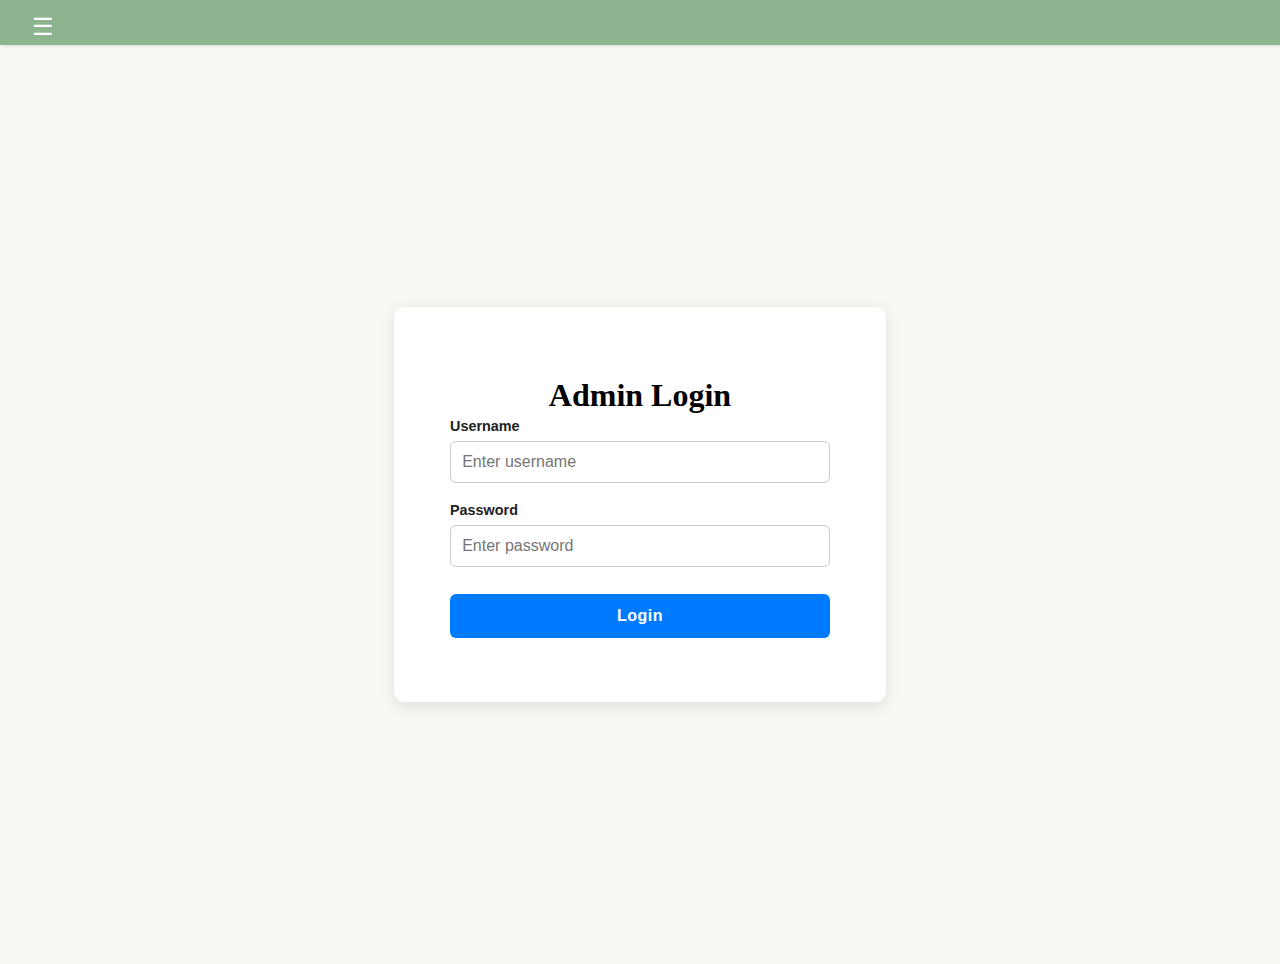
<file: src/frontend/admin.html>
<!DOCTYPE html>
<html lang="en">
<head>
  <meta charset="UTF-8" />
  <meta name="viewport" content="width=device-width, initial-scale=1.0" />
  <title>Admin Login</title>
  <link rel="stylesheet" href="style/main.css" />
</head>
<body class="auth-page">
  <header class="top-bar">
    <button class="menu-btn" id="menuToggle">☰</button>
  </header>

  <main class="auth-container">
    <div class="auth-box">
      <h1>Admin Login</h1>

      <form id="admin-login-form">
        <label for="admin-username">Username</label>
        <input type="text" id="admin-username" placeholder="Enter username" required />

        <label for="admin-password">Password</label>
        <input type="password" id="admin-password" placeholder="Enter password" required />

        <button type="submit" class="signup-btn">Login</button>
      </form>

      <p id="login-message" style="color:red; margin-top: 10px;"></p>
    </div>
  </main>

  <script>
    const form = document.getElementById("admin-login-form");
    const message = document.getElementById("login-message");

    form.addEventListener("submit", (e) => {
      e.preventDefault();

      const username = document.getElementById("admin-username").value.trim();
      const password = document.getElementById("admin-password").value.trim();

      // Temporary login validation (for demonstration)
      if (username === "admin" && password === "password123") {
        localStorage.setItem("adminLoggedIn", "true");
        window.location.href = "admin_event.html"; // redirect
      } else {
        message.textContent = "Invalid username or password.";
      }
    });
  </script>
</body>
</html>
</file>
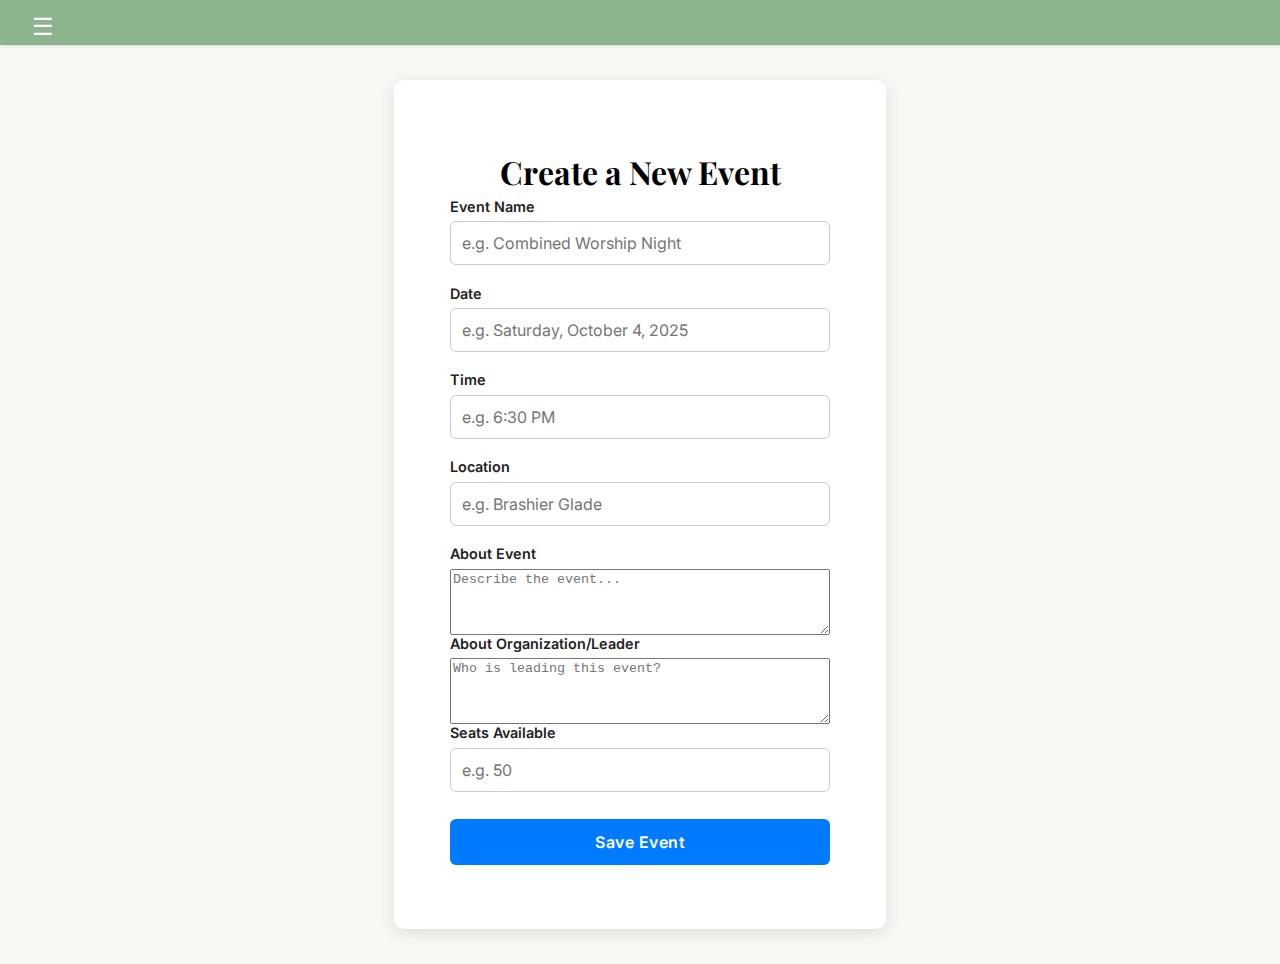
<file: src/frontend/admin_event.html>
<!--
Eventually, user will log in, backend will verify
credentials, the backend will send back a "role"
to the front end, then the Javascript will store that
in local storage (cookie), then admin_event.html will
check stored value to know if they are an admin
-->

<!DOCTYPE html>
<html lang="en">
<head>
  <meta charset="UTF-8" />
  <meta name="viewport" content="width=device-width, initial-scale=1.0" />
  <title>Create New Event</title>
  <link href="https://fonts.googleapis.com/css2?family=Playfair+Display:wght@700&family=Inter:wght@400;500&display=swap" rel="stylesheet">
  <link rel="stylesheet" href="style/main.css" />
</head>
<body class="auth-page">
  <header class="top-bar">
    <button class="menu-btn" id="menuToggle">☰</button>
  </header>

  <main class="auth-container">
    <div class="auth-box">
      <h1>Create a New Event</h1>

      <form id="eventForm">
        <label for="eventName">Event Name</label>
        <input type="text" id="eventName" placeholder="e.g. Combined Worship Night" required>

        <label for="eventDate">Date</label>
        <input type="text" id="eventDate" placeholder="e.g. Saturday, October 4, 2025" required>

        <label for="eventTime">Time</label>
        <input type="text" id="eventTime" placeholder="e.g. 6:30 PM" required>

        <label for="eventLocation">Location</label>
        <input type="text" id="eventLocation" placeholder="e.g. Brashier Glade" required>

        <label for="eventAbout">About Event</label>
        <textarea id="eventAbout" rows="4" placeholder="Describe the event..."></textarea>

        <label for="orgAbout">About Organization/Leader</label>
        <textarea id="orgAbout" rows="4" placeholder="Who is leading this event?"></textarea>

        <label for="availableSeats">Seats Available</label>
        <input type="number" id="availableSeats" placeholder="e.g. 50" required min="1">

        <button type="submit" class="signup-btn">Save Event</button>
      </form>

      <p id="saveMessage" style="margin-top:10px;color:green;"></p>
    </div>
  </main>

  <script>
    // Save event to localStorage
    const eventForm = document.getElementById('eventForm');
    const saveMessage = document.getElementById('saveMessage');

    eventForm.addEventListener('submit', (e) => {
      e.preventDefault();

      // Get values from form
      const newEvent = {
        name: document.getElementById('eventName').value,
        date: document.getElementById('eventDate').value,
        time: document.getElementById('eventTime').value,
        location: document.getElementById('eventLocation').value,
        about: document.getElementById('eventAbout').value,
        org: document.getElementById('orgAbout').value,
        seats: parseInt(document.getElementById('availableSeats').value)
      };

      // Get existing events or create a new list
      let events = JSON.parse(localStorage.getItem('events')) || [];

      // Add the new event
      events.push(newEvent);

      // Save back to localStorage
      localStorage.setItem('events', JSON.stringify(events));

      saveMessage.textContent = "✅ Event saved successfully!";
      eventForm.reset();
    });
  </script>
</body>
</html>
</file>
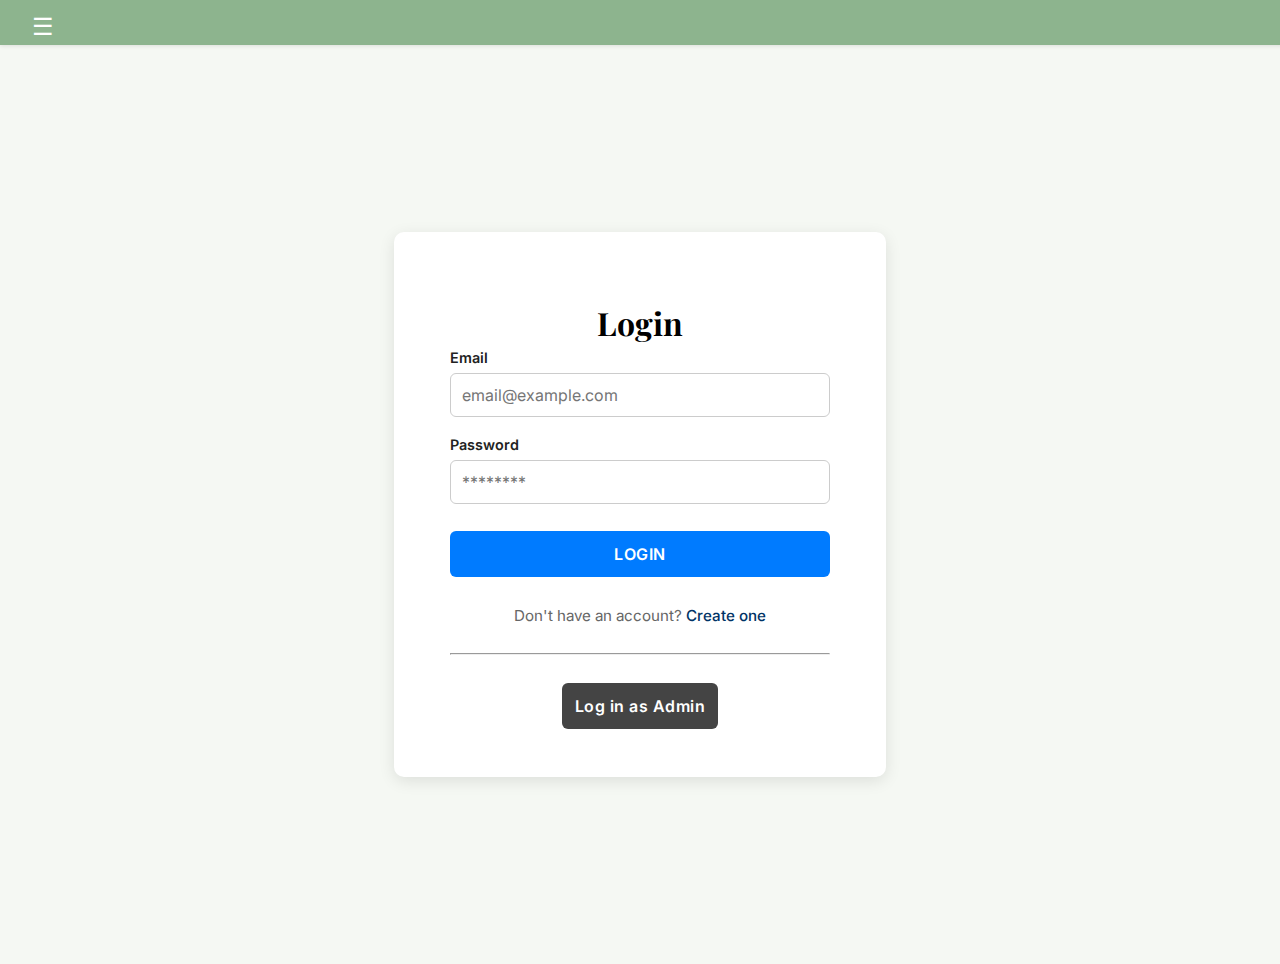
<file: src/frontend/existing_account.html>
<!DOCTYPE html>
<html lang="en">
<head>
  <meta charset="UTF-8" />
  <meta name="viewport" content="width=device-width, initial-scale=1.0" />
  <title>Login to Your Account</title>

  <!-- Google Fonts -->
  <link href="https://fonts.googleapis.com/css2?family=Playfair+Display:wght@700&family=Inter:wght@400;500&display=swap" rel="stylesheet">

  <!-- Link to main CSS -->
  <link rel="stylesheet" href="style/main.css" />
</head>
<body class="auth-page">

  <!-- ===== Top Green Bar ===== -->
  <header class="top-bar">
    <button class="menu-btn" id="menuToggle">☰</button>
  </header>

  <!-- ===== Sidebar Navigation ===== -->
  <nav id="sidebar" class="sidebar">
    <ul>
      <li><a href="index.html">Home</a></li>
      <li><a href="browse.html">Browse Events</a></li>
      <li><a href="bookings.html">My Bookings</a></li>
      <li class="disabled">Manage Events</li>
      <li class="disabled">Reports</li>
      <li><a href="#">Log Out</a></li>
    </ul>
  </nav>

  <!-- ===== Login Form ===== -->
  <main class="auth-container">
    <div class="auth-box">
      <h1>Login</h1>

      <form id="login-form">
        <label for="email">Email</label>
        <input type="email" id="email" placeholder="email@example.com" required />

        <label for="password">Password</label>
        <input type="password" id="password" placeholder="********" required />

        <button type="submit" class="signup-btn">LOGIN</button>
      </form>

      <p id="login-message" class="subtext" style="margin-top: 10px; color: red;"></p>

      <p class="subtext">
        Don't have an account? <a href="login.html">Create one</a>
      </p>

      <hr style="margin: 20px 0;">

      <button id="admin-login" class="signup-btn" style="background-color: #444;">
        Log in as Admin
      </button>
    </div>
  </main>

  <script>
    // Grab the form elements
    const loginForm = document.getElementById("login-form");
    const message = document.getElementById("login-message");
    const adminBtn = document.getElementById("admin-login");

    // Demo user and admin credentials
    const demoUser = { email: "user@example.com", password: "user123" };
    const admin = { email: "admin@example.com", password: "admin123" };

    // Handle normal user login
    loginForm.addEventListener("submit", (e) => {
      e.preventDefault();

      const email = document.getElementById("email").value.trim();
      const password = document.getElementById("password").value.trim();

      if (email === demoUser.email && password === demoUser.password) {
        localStorage.setItem("loggedInUser", email);
        localStorage.setItem("userRole", "user");
        window.location.href = "index.html"; // normal users go to homepage
      } else if (email === admin.email && password === admin.password) {
        localStorage.setItem("loggedInUser", email);
        localStorage.setItem("userRole", "admin");
        window.location.href = "admin_event.html"; // admins go to event manager
      } else {
        message.textContent = "Invalid email or password.";
      }
    });

    // Quick Admin Login button (for testing)
    adminBtn.addEventListener("click", () => {
      localStorage.setItem("loggedInUser", "admin@example.com");
      localStorage.setItem("userRole", "admin");
      window.location.href = "admin_event.html";
    });

    // Menu toggle for sidebar
    const menuToggle = document.getElementById("menuToggle");
    const sidebar = document.getElementById("sidebar");
    menuToggle.addEventListener("click", () => sidebar.classList.toggle("open"));
  </script>
</body>
</html>
</file>
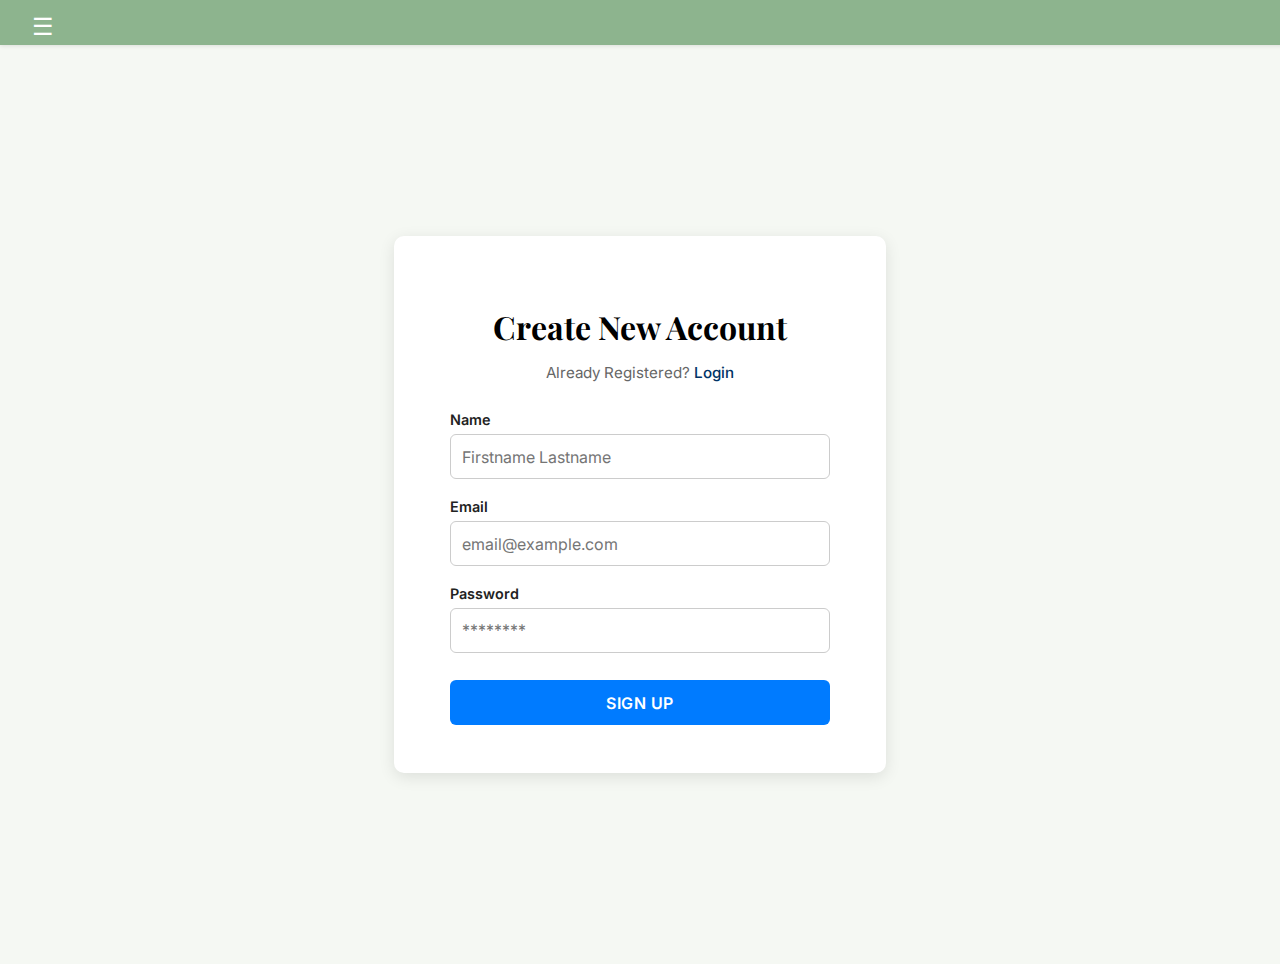
<file: src/frontend/login.html>
<!DOCTYPE html>
<html lang="en">
<head>
  <meta charset="UTF-8" />
  <meta name="viewport" content="width=device-width, initial-scale=1.0" />
  <title>Create New Account</title>

  <!-- Google Fonts -->
  <link href="https://fonts.googleapis.com/css2?family=Playfair+Display:wght@700&family=Inter:wght@400;500&display=swap" rel="stylesheet">

  <!-- Link to main CSS -->
  <link rel="stylesheet" href="style/main.css" />
</head>
<body class="auth-page">

  <!-- ===== Top Green Bar ===== -->
  <header class="top-bar">
    <button class="menu-btn" id="menuToggle">☰</button>
  </header>

  <!-- ===== Sidebar Navigation ===== -->
  <nav id="sidebar" class="sidebar">
    <ul>
      <li><a href="index.html">Home</a></li>
      <li><a href="browse.html">Browse Events</a></li>
      <li><a href="bookings.html">My Bookings</a></li>
      <li class="disabled">Manage Events</li>
      <li class="disabled">Reports</li>
      <li><a href="#">Log Out</a></li>
    </ul>
  </nav>

  <!-- ===== Center Form Box ===== -->
  <main class="auth-container">
    <div class="auth-box">
      <h1>Create New Account</h1>
      <p class="subtext">
        Already Registered?
        <a href="#">Login</a>
      </p>

      <form id="signup-form">
        <label for="name">Name</label>
        <input type="text" id="name" placeholder="Firstname Lastname" required />

        <label for="email">Email</label>
        <input type="email" id="email" placeholder="email@example.com" required />

        <label for="password">Password</label>
        <input type="password" id="password" placeholder="********" required />

        <button type="submit" class="signup-btn">SIGN UP</button>
      </form>
    </div>
  </main>

  <!-- ===== Script for Menu Toggle ===== -->
  <script>
    const menuToggle = document.getElementById("menuToggle");
    const sidebar = document.getElementById("sidebar");

    menuToggle.addEventListener("click", () => {
      sidebar.classList.toggle("open");
    });
  </script>
</body>
</html>
</file>
<file: src/frontend/style/main.css>
/* ==============================
   GLOBAL FONT SETTINGS & BASE STYLES
   ============================== */

/* 1. Apply the main sans-serif font to the whole site */
body {
  font-family: 'Inter', sans-serif;
  margin: 0;
  color: #111;
  background-color: #f5f8f3; /* soft greenish-white background */
}

/* 2. Headings (titles) use Playfair Display */
h1, h2, h3, h4 {
  font-family: 'Playfair Display', serif;
  font-weight: 700;
  color: #000000;
}

/* 3. Links, labels, buttons, inputs, and paragraphs inherit Inter */
a, label, button, input, p {
  font-family: 'Inter', sans-serif;
}

/* Default button style (used globally) */
button {
  background-color: #003366;
  color: white;
  border: none;
  padding: 0.5rem 1rem;
  border-radius: 5px;
  cursor: pointer;
  margin-top: 0.5rem;
  transition: background-color 0.3s ease;
}

button:hover {
  background-color: #0055aa;
}

/* ==============================
   HEADER + NAVIGATION (INDEX PAGE)
   ============================== */

header {
  background-color: #003366;
  color: white;
  padding: 1rem 2rem;
  display: flex;
  justify-content: space-between;
  align-items: center;
}

nav a {
  color: white;
  text-decoration: none;
  margin: 0 1rem;
}

nav a:hover {
  text-decoration: underline;
}

/* ==============================
   HOMEPAGE / EVENT LIST PAGE
   ============================== */

main {
  padding: 2rem;
  max-width: 900px;
  margin: 0 auto;
}

h2 {
  text-align: center;
  color: #003366;
}

#event-list {
  display: grid;
  grid-template-columns: repeat(auto-fill, minmax(250px, 1fr));
  gap: 1.5rem;
  margin-top: 2rem;
}

.event-card {
  background-color: white;
  padding: 1rem;
  border-radius: 10px;
  box-shadow: 0 2px 5px rgba(0,0,0,0.1);
  transition: transform 0.2s;
}

.event-card:hover {
  transform: scale(1.02);
}

.event-card h3 {
  color: #003366;
  margin-top: 0;
}

/* ==============================
   AUTH PAGE (Login / Sign Up)
   ============================== */

body.auth-page {
  background-color: #f5f8f3;
}

/* Green header strip at top */
.top-bar {
  background-color: #8db48e;
  height: 45px; /* thin header */
  width: 100%;
  display: flex;
  align-items: center;
  padding: 0 1rem;
  box-shadow: 0 1px 4px rgba(0, 0, 0, 0.1);
}

/* Menu button (☰) */
.menu-btn {
  background: none;
  border: none;
  font-size: 1.5rem;
  color: white;
  cursor: pointer;
  transition: transform 0.2s;
}

.menu-btn:hover {
  transform: scale(1.1);
}

/* Sidebar container */
.sidebar {
  position: fixed;
  top: 0;
  left: -250px; /* hidden by default */
  width: 220px;
  height: 100%;
  background-color: #a8c3aa;
  padding-top: 60px;
  transition: left 0.3s ease;
  z-index: 1000;
}

/* When open, slide in */
.sidebar.open {
  left: 0;
}

/* Sidebar list */
.sidebar ul {
  list-style: none;
  padding: 0;
  margin: 0;
}

.sidebar li {
  padding: 15px 20px;
  border-bottom: 1px solid rgba(255, 255, 255, 0.3);
}

.sidebar a {
  color: black;
  text-decoration: none;
  font-size: 1rem;
  font-weight: 500;
  display: block;
}

.sidebar li:hover a {
  color: #003366;
  font-weight: 600;
}

/* Disabled (grayed-out) menu items */
.sidebar .disabled {
  color: rgba(0, 0, 0, 0.4);
  cursor: not-allowed;
}

/* ===== Center Form Box ===== */
.auth-container {
  min-height: calc(100vh - 45px);
  display: flex;
  justify-content: center;
  align-items: center;
}

.auth-box {
  background-color: #ffffff;
  padding: 3rem 3.5rem;
  border-radius: 10px;
  box-shadow: 0 4px 16px rgba(0, 0, 0, 0.1);
  width: 380px;
  text-align: center;
}

/* Title (already handled by h1 rule, just adjust spacing) */
.auth-box h1 {
  margin-bottom: 0.3rem;
}

/* Subtext */
.subtext {
  font-size: 0.95rem;
  color: #666;
  margin-bottom: 1.8rem;
}

.subtext a {
  color: #003366;
  font-weight: 500;
  text-decoration: none;
}

.subtext a:hover {
  text-decoration: underline;
}

/* Form Layout */
form {
  display: flex;
  flex-direction: column;
  text-align: left;
}

label {
  font-size: 0.9rem;
  font-weight: 600;
  color: #222;
  margin-bottom: 0.4rem;
}

input {
  padding: 0.7rem;
  margin-bottom: 1.2rem;
  border-radius: 6px;
  border: 1px solid #ccc;
  font-size: 1rem;
  transition: border-color 0.2s;
}

input:focus {
  border-color: #007bff;
  outline: none;
}

/* Button */
.signup-btn {
  background-color: #007bff;
  color: #fff;
  border: none;
  padding: 0.8rem;
  border-radius: 6px;
  font-size: 1rem;
  font-weight: 600;
  letter-spacing: 0.5px;
  cursor: pointer;
  transition: background-color 0.3s ease;
}

.signup-btn:hover {
  background-color: #0056b3;
}

/* =========================================
   SCROLLABLE EVENT TABLE (green w/ white pills)
   ========================================= */
.table-scroller {
  /* sets the rounded light-green frame and scrolling behavior */
  background: #cfe6c6;              /* light green */
  border: 1px solid #9bbf8a;
  border-radius: 10px;
  box-shadow: 0 2px 6px rgba(0,0,0,.08);
  overflow: hidden;                  /* clip the rounded corners */
  max-height: 360px;                 /* 👉 adjust height if needed */
  overflow-y: auto;                  /* vertical scroll */
  margin-top: 16px;
}

/* make the header stay visible while scrolling */
.table-scroller thead th {
  position: sticky;
  top: 0;
  z-index: 1;
  background: #a6cea0;              /* darker green for header */
  color: #000;
}

/* base table */
.event-table {
  width: 100%;
  border-collapse: separate;         /* keep cell spacing crisp with rounded frame */
  border-spacing: 0;
  table-layout: fixed;               /* respect colgroup widths and prevent overflow */
  color: #000;                       /* black text */
}

.event-table th,
.event-table td {
  padding: 12px 14px;
  border-bottom: 1px solid rgba(0,0,0,.08);
  vertical-align: middle;
  overflow-wrap: anywhere;
}

/* row backgrounds: subtle alternating greens */
.event-table tbody tr { background: #cfe6c6; }      /* light green */
.event-table tbody tr:nth-child(even) { background: #dcefd6; }

.event-table tbody tr:hover {
  background: #e6f5df;               /* hover highlight */
}

/* the white “pill” behind event titles */
.event-title-pill {
  display: inline-block;
  background: #fff;
  color: #000;
  padding: 6px 10px;
  border-radius: 6px;
  box-shadow: inset 0 0 0 1px rgba(0,0,0,.06);
  line-height: 1.2;
}

/* location cell with pin icon */
.loc { display: inline-flex; align-items: center; gap: 6px; }
.pin { opacity: .85; }

/* nicer scrollbar (WebKit browsers) */
.table-scroller::-webkit-scrollbar { width: 10px; }
.table-scroller::-webkit-scrollbar-track { background: #cfe6c6; }
.table-scroller::-webkit-scrollbar-thumb {
  background: #9bbf8a;
  border-radius: 10px;
  border: 2px solid #cfe6c6;
}

/* small screens: allow horizontal scroll if columns get tight */
@media (max-width: 700px) {
  .table-scroller { overflow-x: auto; }
  .event-table { min-width: 640px; } /* prevent columns from collapsing */
}
/* =========================================
   EVENTS PAGE LAYOUT (Title, Table, Search)
   ========================================= */

.events-title {
  font-family: 'Playfair Display', serif;
  font-weight: 700;
  color: #000;
  font-size: 2rem;
  margin: 2rem 0 1rem 6%; /* slightly to the left */
}

.events-wrapper {
  display: flex;
  justify-content: flex-start;
  align-items: flex-start;
  gap: 40px;
  margin-left: 6%;
  margin-right: 6%;
}

.table-scroller {
  flex: 1;
  max-width: 70%;
}

.search-side {
  display: flex;
  flex-direction: column;
  justify-content: flex-start;
  margin-top: 10px;
}

.search-side input {
  padding: 10px 16px;
  width: 250px;
  border: 1.5px solid #7aa76d;
  border-radius: 20px;
  font-family: 'Inter', sans-serif;
  font-size: 1rem;
  outline: none;
  transition: border-color 0.3s ease;
  background-color: #ffffff;
}

.search-side input:focus {
  border-color: #003366;
}

@media (max-width: 900px) {
  .events-wrapper {
    flex-direction: column;
    align-items: center;
  }
  .table-scroller {
    max-width: 100%;
  }
  .search-side {
    margin-top: 20px;
  }
}
/* =========================================
   EVENT PAGE ADJUSTMENTS
   ========================================= */

/* Bigger title */
.events-title {
  font-family: 'Playfair Display', serif;
  font-weight: 700;
  color: #000;
  font-size: 2.3rem;
  margin: 2rem 0 1rem 6%;
}

/* Wider table & shorter search bar */
.events-wrapper {
  display: flex;
  justify-content: flex-start;
  align-items: flex-start;
  gap: 50px;
  margin-left: 6%;
  margin-right: 6%;
}

.table-scroller {
  flex: 1;
  max-width: 75%; /* wider table */
}

/* Search bar on right */
.search-side {
  display: flex;
  flex-direction: column;
  justify-content: flex-start;
  margin-top: 10px;
}

.search-side input {
  padding: 8px 14px;
  width: 160px; /* shorter */
  border: 1.5px solid #7aa76d;
  border-radius: 20px;
  font-family: 'Inter', sans-serif;
  font-size: 1rem;
  outline: none;
  transition: border-color 0.3s ease;
  background-color: #ffffff;
}

.search-side input:focus {
  border-color: #003366;
}

/* Add space before "LEARN MORE" section */
.about-section {
  display: flex;
  align-items: flex-start;
  justify-content: space-between;
  gap: 40px;
  margin: 80px 6% 60px 6%; /* creates nice spacing */
}

/* Text section */
.about-text {
  flex: 1;
}

/* "LEARN MORE" and "About Us" in Playfair font */
.learn-more,
.about-heading {
  font-family: 'Playfair Display', serif;
  color: #000;
}

.learn-more {
  font-size: 1.2rem;
  font-weight: 700;
  letter-spacing: 1px;
}

.about-heading {
  font-size: 1.8rem;
  margin-bottom: 0.5rem;
}

.about-description {
  font-family: 'Inter', sans-serif;
  font-size: 1rem;
  color: #333;
}

/* Image styling */
.about-image {
  flex: 1;
  display: flex;
  justify-content: flex-end;
}

.about-image img {
  width: 100%;
  max-width: 420px;
  border-radius: 10px;
  box-shadow: 0 2px 8px rgba(0, 0, 0, 0.15);
}
/* =========================================
   HEADER (Home Page Only)
   ========================================= */
body.home-page header {
  background-color: #b7d9a8; /* same soft green as your table */
  color: #000; /* black text for readability */
  padding: 0.6rem 2rem; /* thinner header */
  display: flex;
  justify-content: space-between;
  align-items: center;
  border-bottom: 2px solid #9bbf8a; /* subtle green border */
}

/* Home page title font */
body.home-page header h1 {
  font-family: 'Playfair Display', serif;
  font-size: 1.4rem;
  font-weight: 700;
  color: #000;
  margin: 0;
}

/* Home page nav links */
body.home-page nav a {
  color: #000; /* black links */
  text-decoration: none;
  margin: 0 1rem;
  font-family: 'Inter', sans-serif;
  font-weight: 500;
  transition: color 0.2s ease;
}

body.home-page nav a:hover {
  color: #004400; /* darker green hover */
}


/* Menu button on left */
.menu-btn {
  background: none;
  border: none;
  font-size: 1.5rem;
  color: white;
  cursor: pointer;
  transition: transform 0.2s;
}

.menu-btn:hover {
  transform: scale(1.1);
}

/* Nav links on the right */
.nav-links a {
  color: white;
  text-decoration: none;
  margin-left: 1.5rem;
  font-family: 'Inter', sans-serif;
  font-weight: 500;
  transition: opacity 0.2s ease;
}

.nav-links a:hover {
  opacity: 0.85;
}

/* When you open sidebar menu (future toggle) */
.sidebar.open {
  left: 0;
}

.event-title {
  text-align: center;          /* centers the title horizontally */
  font-family: 'Playfair Display', serif;  /* elegant font */
  font-size: 2.2rem;           /* larger title */
  color: #000;                 /* black text for contrast */
  margin-top: 1rem;            /* space above */
  margin-bottom: 0.5rem;       /* space below before date */
}

.event-date {
  text-align: center;          /* aligns the date under the title */
  font-family: 'Inter', sans-serif;  /* clean font for subtext */
  color: #444;                 /* medium gray for softer look */
  font-size: 1.1rem;
  margin-bottom: 1.5rem;       /* adds space before the buttons */
}

.seat-controls {
  display: flex;
  justify-content: center;
  align-items: center;
  gap: 15px;
  margin-bottom: 2rem;
}

/* Make both behave the same visually */
.book-btn,
.seat-info {
  display: inline-flex;          /* Use inline-flex for both */
  align-items: center;           /* Vertically center content */
  justify-content: center;       /* Center text horizontally */
  height: 48px;                  /* Consistent height */
  padding: 0 1.5rem;
  background-color: #8db48e;     /* Same green as header */
  border: 2px solid #000;
  border-radius: 8px;
  color: #000;
  font-family: 'Inter', sans-serif;
  font-weight: 600;
  font-size: 1rem;
  line-height: 1;                /* Ensures text centers properly */
  box-sizing: border-box;
}

/* Button-specific hover */
.book-btn:hover {
  background-color: #7aa76d;
}

/* Optional: slight spacing between icon and text */
.book-btn i {
  margin-right: 6px;
  position: relative;
  top: 1px; /* aligns icon baseline with text */
}



/* Available seats box */
.seat-info {
  background-color: #8db48e;
  color: #000;
  border: 2px solid #000;
  border-radius: 8px;
  padding: 0.6rem 1.5rem;
  font-size: 1rem;
  font-weight: 600;
}

.seat-controls {
  display: flex;               /* aligns the button + text side by side */
  justify-content: center;     /* centers the whole group horizontally */
  align-items: center;         /* keeps them vertically aligned */
  gap: 16px;                   /* adds space between button and text */
  margin: 1.5rem auto 2rem auto;  /* centers the block itself on the page */
  text-align: center;          /* ensures inner text aligns if needed */
  width: fit-content;          /* makes container only as wide as content */
}

/* ========== ABOUT SECTIONS (Event + Organization) ========== */

.event-details {
  display: flex;
  justify-content: center;      /* center them horizontally */
  align-items: stretch;         /* makes both boxes equal height */
  gap: 30px;                    /* space between boxes */
  margin-top: 2rem;
  margin-bottom: 3rem;
  flex-wrap: wrap;              /* stacks them on small screens */
}

/* Each box */
.detail-box {
  background-color: #8db48e;    /* same green as Save Seat button */
  border: 1px solid #000;
  border-radius: 8px;
  padding: 1.5rem;
  flex: 1;                      /* each box gets equal width in row */
  max-width: 400px;             /* keeps them from being too wide */
  display: flex;                /* make each box its own flex container */
  flex-direction: column;       /* stacks title + text vertically */
  justify-content: space-between; /* spreads content evenly if needed */
  box-sizing: border-box;
  text-align: center;
  box-shadow: 0 2px 5px rgba(0,0,0,0.1);
}

/* Title and text inside each box */
.detail-box h3 {
  font-family: 'Playfair Display', serif;
  font-weight: 700;
  font-size: 1.3rem;
  margin-bottom: 1rem;
}

.detail-box p {
  font-family: 'Inter', sans-serif;
  font-size: 0.95rem;
  color: #111;
  line-height: 1.4;
  flex-grow: 1;                 /* allows paragraph to expand as needed */
}

/* ========== USER STATUS BOX (Top Right) ========== */
.user-status {
  position: absolute;       /* lets us position it relative to the page */
  top: 60px;                /* pushes it down below the header bar */
  right: 40px;              /* pushes it from the right edge */
  background-color: #dcefd6; /* light green background */
  border: 2px solid #8db48e; /* same color family as buttons */
  border-radius: 8px;
  padding: 10px 16px;
  font-family: 'Inter', sans-serif;
  box-shadow: 0 2px 5px rgba(0, 0, 0, 0.1);
  display: none;            /* hidden by default */
  text-align: right;
}

.user-status p {
  margin: 4px 0;
  font-size: 0.95rem;
  font-weight: 600;
}

.release-btn {
  background-color: #8db48e;
  color: #000;
  border: 1px solid #000;
  border-radius: 6px;
  padding: 4px 10px;
  font-size: 0.85rem;
  cursor: pointer;
  margin-top: 6px;
  transition: background-color 0.2s ease;
}

.release-btn:hover {
  background-color: #7aa76d;
}


/* ========== BOOKINGS PAGE (Improved Layout) ========== */
.bookings-page {
  padding: 2rem;
  text-align: center;
  display: flex;
  flex-direction: column;
  align-items: center;  /* centers the list horizontally */
}

/* Each booking block */
.booking-item {
  background-color: #8db48e;
  border: 1px solid #000;
  border-radius: 8px;
  padding: 1rem 1.5rem;
  margin: 1rem 0; /* vertical spacing */
  width: 100%;
  max-width: 400px; /* keeps centered block narrow */
  box-shadow: 0 2px 5px rgba(0,0,0,0.1);
  text-align: center;
  position: relative;
}

/* Add line underneath each event */
.booking-item::after {
  content: "";                 /* this creates the line */
  display: block;
  width: 80%;                  /* shorter than the box width for style */
  height: 2px;
  background-color: #000;      /* black line */
  margin: 1rem auto 0 auto;    /* spacing above/below line */
  opacity: 0.3;                /* make it subtle */
}

/* Optional: slightly bold event names */
.booking-item h3 {
  margin-bottom: 0.5rem;
  font-family: 'Playfair Display', serif;
}

/* Style for the release button */
.booking-item .release-btn {
  background-color: #8db48e;
  border: 1px solid #000;
  border-radius: 6px;
  padding: 6px 12px;
  font-weight: 600;
  cursor: pointer;
  transition: background-color 0.2s ease;
}

.booking-item .release-btn:hover {
  background-color: #7aa76d;
}

/* ==============================
   SIDEBAR OVERLAY
   ============================== */
.sidebar-overlay {
    position: fixed;
    top: 0;
    left: 0;
    width: 100%;
    height: 100%;
    background-color: rgba(0, 0, 0, 0.5);
    z-index: 998;
    display: none;
}

.sidebar-overlay.active {
    display: block;
}

.sidebar {
    position: fixed;
    top: 0;
    left: -300px; /* Start off-screen */
    width: 280px;
    height: 100%;
    z-index: 999;
    transition: left 0.3s ease;
    box-shadow: 2px 0 10px rgba(0, 0, 0, 0.1);
}

.sidebar.open {
    left: 0; /* Slide in when open */
}
</file>
